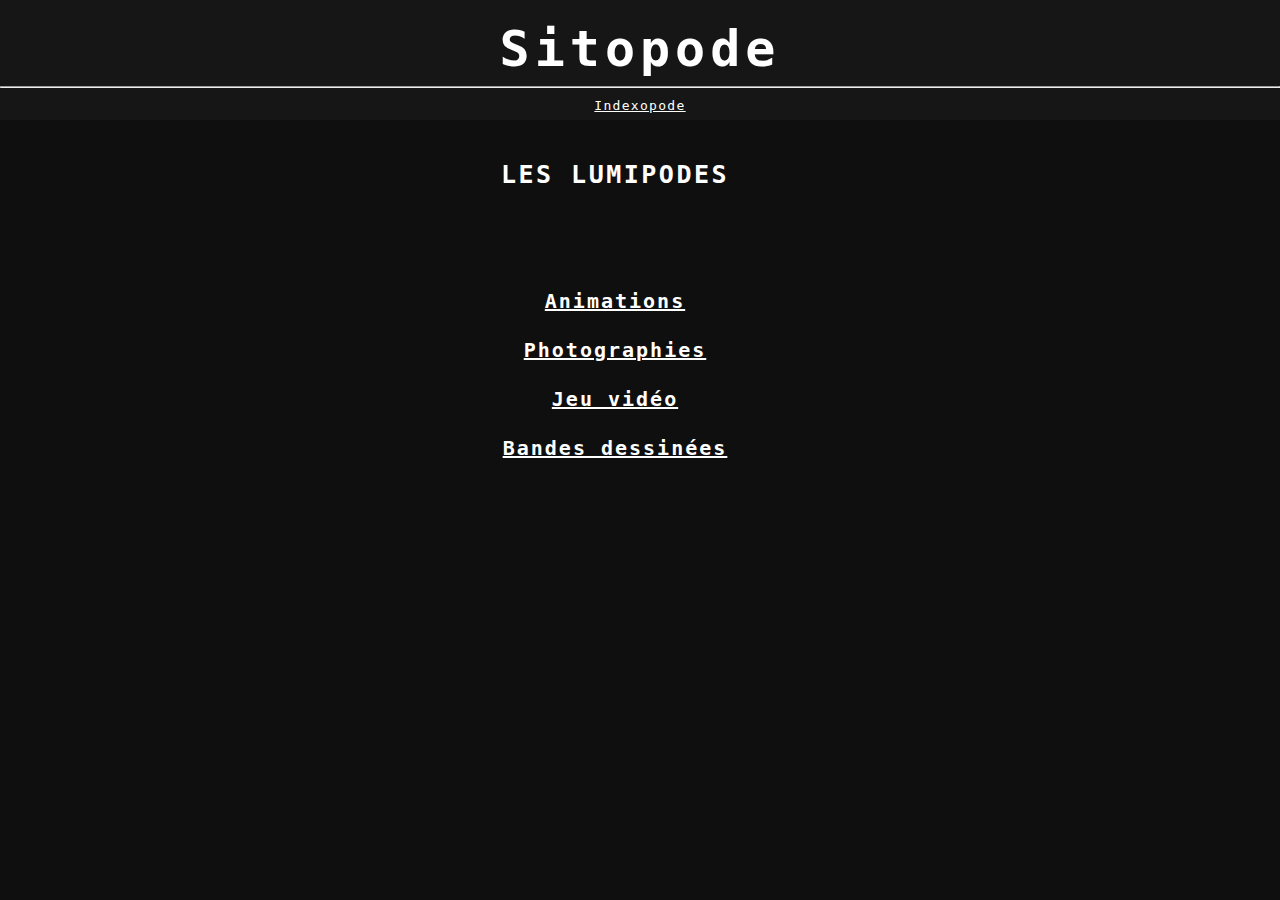
<file: index.html>
<!DOCTYPE html>
<html lang="en">
<head>
    <meta charset="UTF-8">
    <meta name="viewport" content="width=device-width, initial-scale=1.0">
    <title>Sitopode</title>
    <link href="style.css" rel="stylesheet" type="text/css" />
</head>
<body>
    <div class="typewriter">
        <div id="header">
            <h1>Sitopode</h1>
            <hr/>
            <a href="index.html">Indexopode</a>
        </div>
        <div id="corps">
            <h2>LES LUMIPODES</h2>
            <h3><a href="00anims.html">Animations</a></h3>
            <h3><a href="01photos.html">Photographies</a></h3>
            <h3><a href="02jeu.html">Jeu vidéo</a></h3>
            <h3><a href="03bds.html">Bandes dessinées</a></h3>
        </div>
        <br/><br/><br/><br/><br/><br/><br/><br/>
    </div>
</body>
</html>
</file>
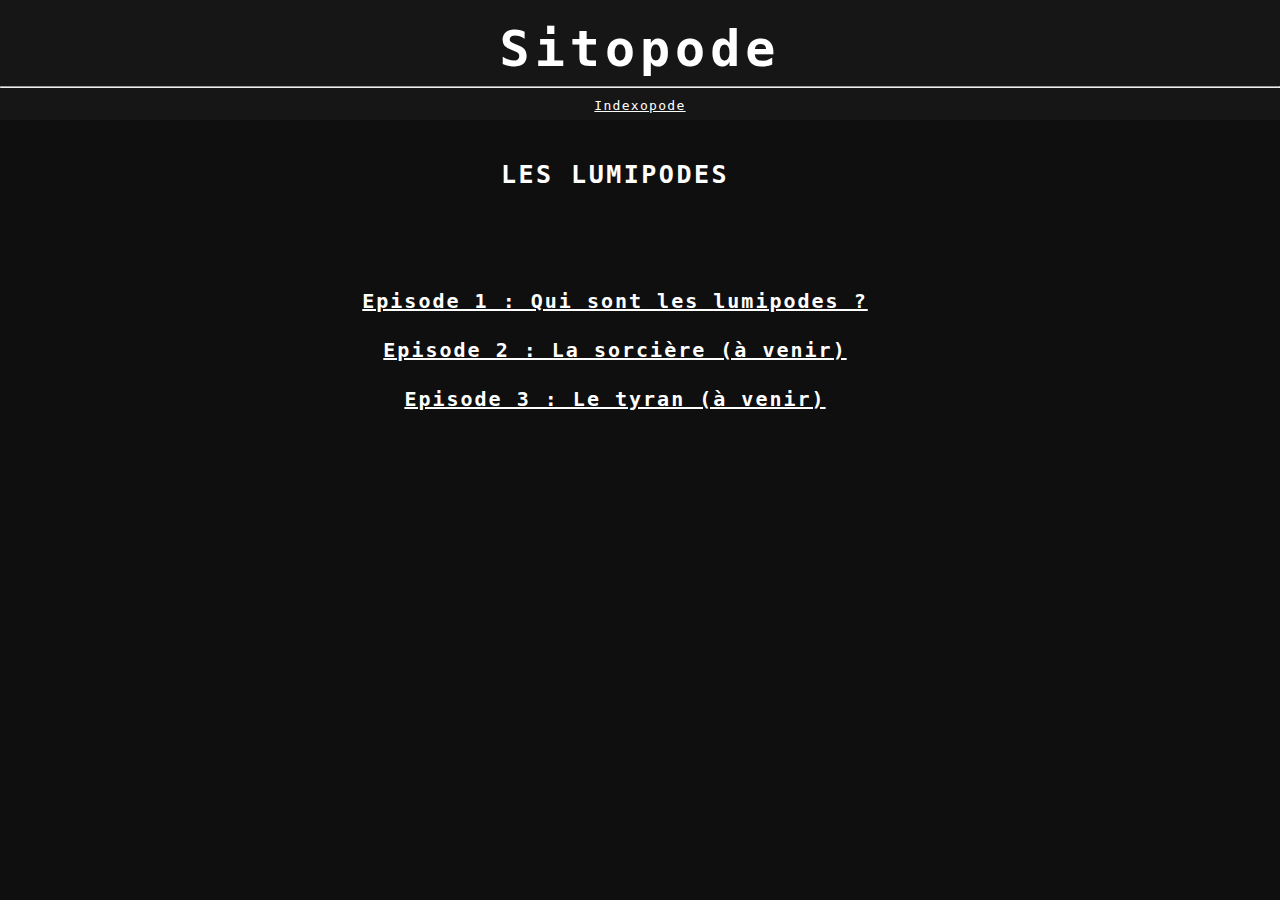
<file: 00anims.html>
<!DOCTYPE html>
<html lang="en">
<head>
    <meta charset="UTF-8">
    <meta name="viewport" content="width=device-width, initial-scale=1.0">
    <title>Sitopode</title>
    <link href="style.css" rel="stylesheet" type="text/css" />
</head>
<body>
    <div class="typewriter">
        <div id="header">
            <h1>Sitopode</h1>
            <hr/>
            <a href="index.html">Indexopode</a>
        </div>
        <div id="corps">
            <h2>LES LUMIPODES</h2>
            <h3><a href="Resources/EPISODE01.mp4" target="_blank">Episode 1 : Qui sont les lumipodes ?</a></h3>
            <h3><a href="">Episode 2 : La sorcière (à venir)</a></h3>
            <h3><a href="">Episode 3 : Le tyran (à venir)</a></h3>
            
        </div>
        <br/><br/><br/><br/><br/><br/><br/><br/>
    </div>
</body>
</html>
</file>
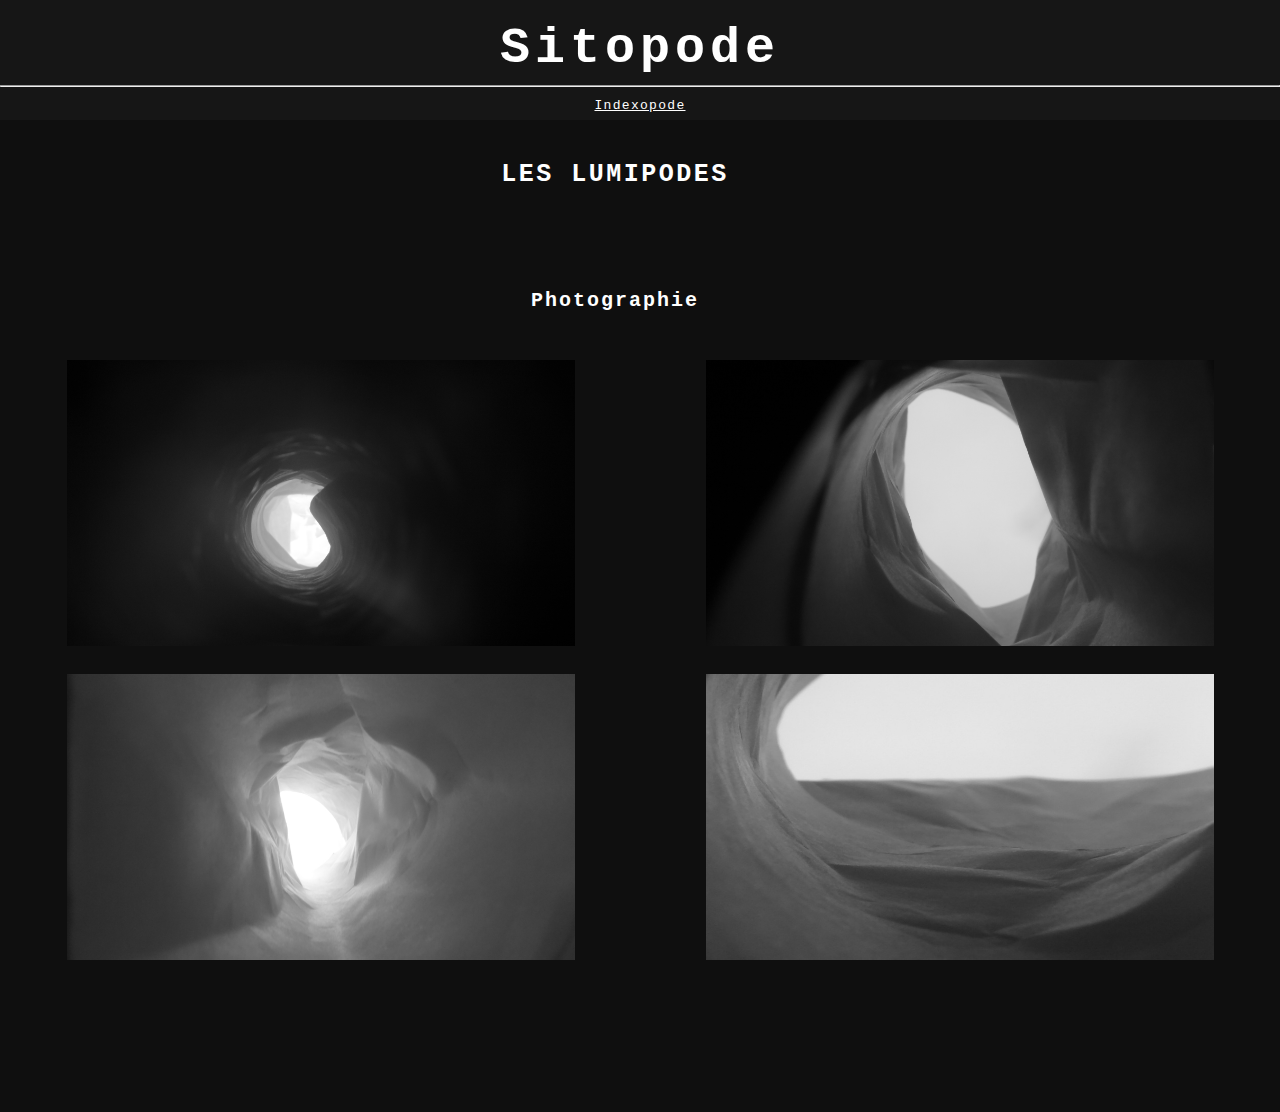
<file: 01photos.html>
<!DOCTYPE html>
<html lang="en">
<head>
    <meta charset="UTF-8">
    <meta name="viewport" content="width=device-width, initial-scale=1.0">
    <title>Sitopode</title>
    <link href="style.css" rel="stylesheet" type="text/css" />
</head>
<body>
    <div class="typewriter">
        <div id="header">
            <h1>Sitopode</h1>
            <hr/>
            <a href="index.html">Indexopode</a>
        </div>
        <p id="startspace"></p>
        <h2>LES LUMIPODES</h2>
        <h3>Photographie</h3>
        <table>
            <tr>
                <td><img src = "Resources/photos/DSC01885.JPG"></img></td>
                <td><img src = "Resources/photos/DSC01982.JPG"></img></td>
            </tr>
            <tr>
                <td><img src = "Resources/photos/DSC01981.JPG"></img></td>
                <td><img src = "Resources/photos/DSC01983cadre.JPG"></img></td>
            </tr>
        </table>
        <br/><br/><br/><br/><br/><br/><br/><br/>
    </div>
</body>
</html>
</file>
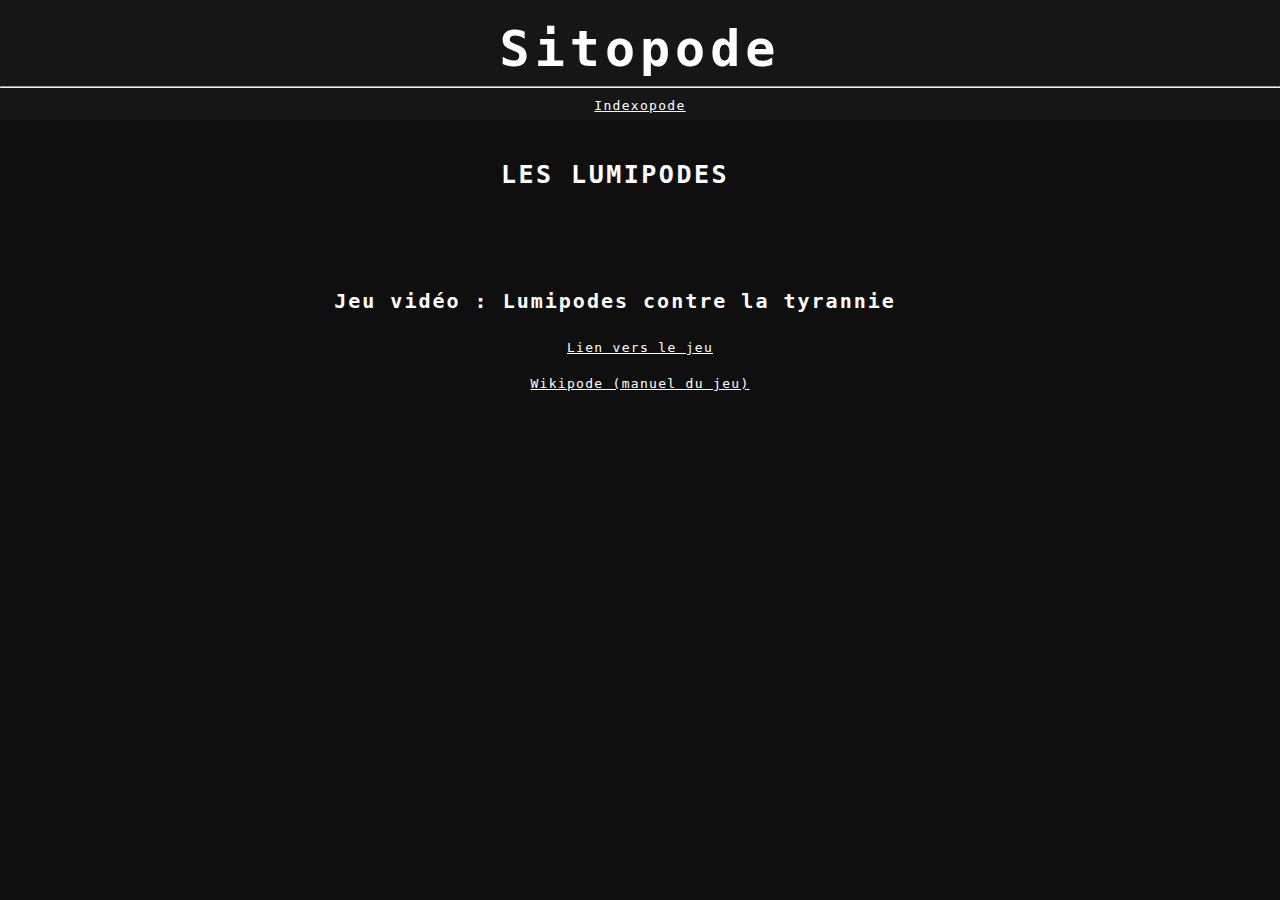
<file: 02jeu.html>
<!DOCTYPE html>
<html lang="en">
<head>
    <meta charset="UTF-8">
    <meta name="viewport" content="width=device-width, initial-scale=1.0">
    <title>Sitopode</title>
    <link href="style.css" rel="stylesheet" type="text/css" />
</head>
<body>
    <div class="typewriter">
        <div id="header">
            <h1>Sitopode</h1>
            <hr/>
            <a href="index.html">Indexopode</a>
        </div>
        <p id="startspace"></p>
        <h2>LES LUMIPODES</h2>
        <div id ="items">
            <h3>Jeu vidéo : Lumipodes contre la tyrannie</h3>
            <a href = "https://lilililayer.itch.io/lumipodes-version-test-web" target="_blank">Lien vers le jeu</a>
            <br/><br/>
            <a href="Wikipode.html">Wikipode (manuel du jeu)</a>
        </div>
    </div>   
</body>
</html>
</file>
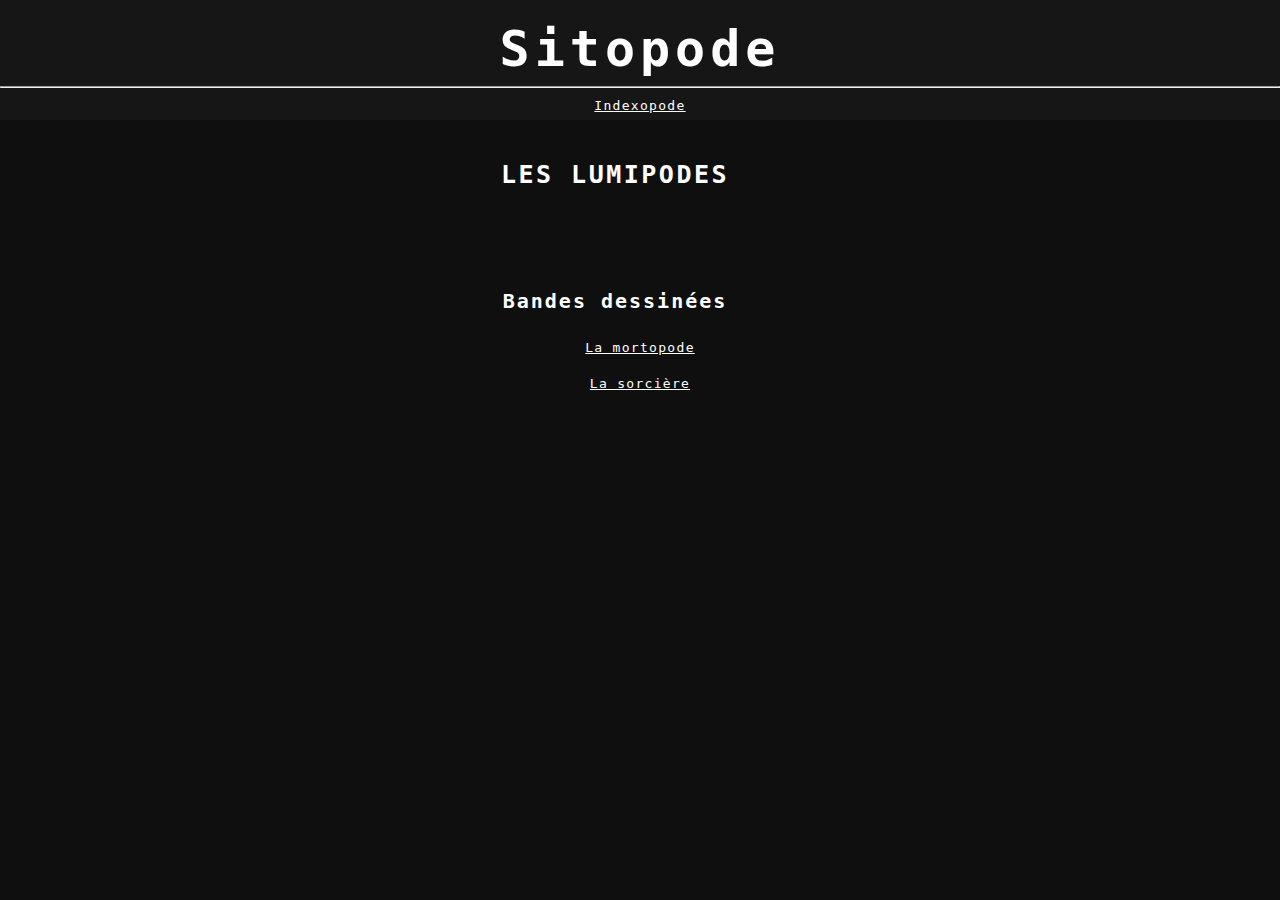
<file: 03bds.html>
<!DOCTYPE html>
<html lang="en">
<head>
    <meta charset="UTF-8">
    <meta name="viewport" content="width=device-width, initial-scale=1.0">
    <title>Sitopode</title>
    <link href="style.css" rel="stylesheet" type="text/css" />
</head>
<body>
    <div class="typewriter">
        <div id="header">
            <h1>Sitopode</h1>
            <hr/>
            <a href="index.html">Indexopode</a>
        </div>
        <p id="startspace"></p>
        <h2>LES LUMIPODES</h2>
        <div>
            <h3>Bandes dessinées</h3>
            <div id ="items">
                <a href = "bd01.html">La mortopode</a><br/><br/>
                <a href = "Resources/dessins/bd_lumipodes.pdf" target="_blank">La sorcière</a><br/>  
            </div>
        </div>
    </div>   
</body>
</html>
</file>
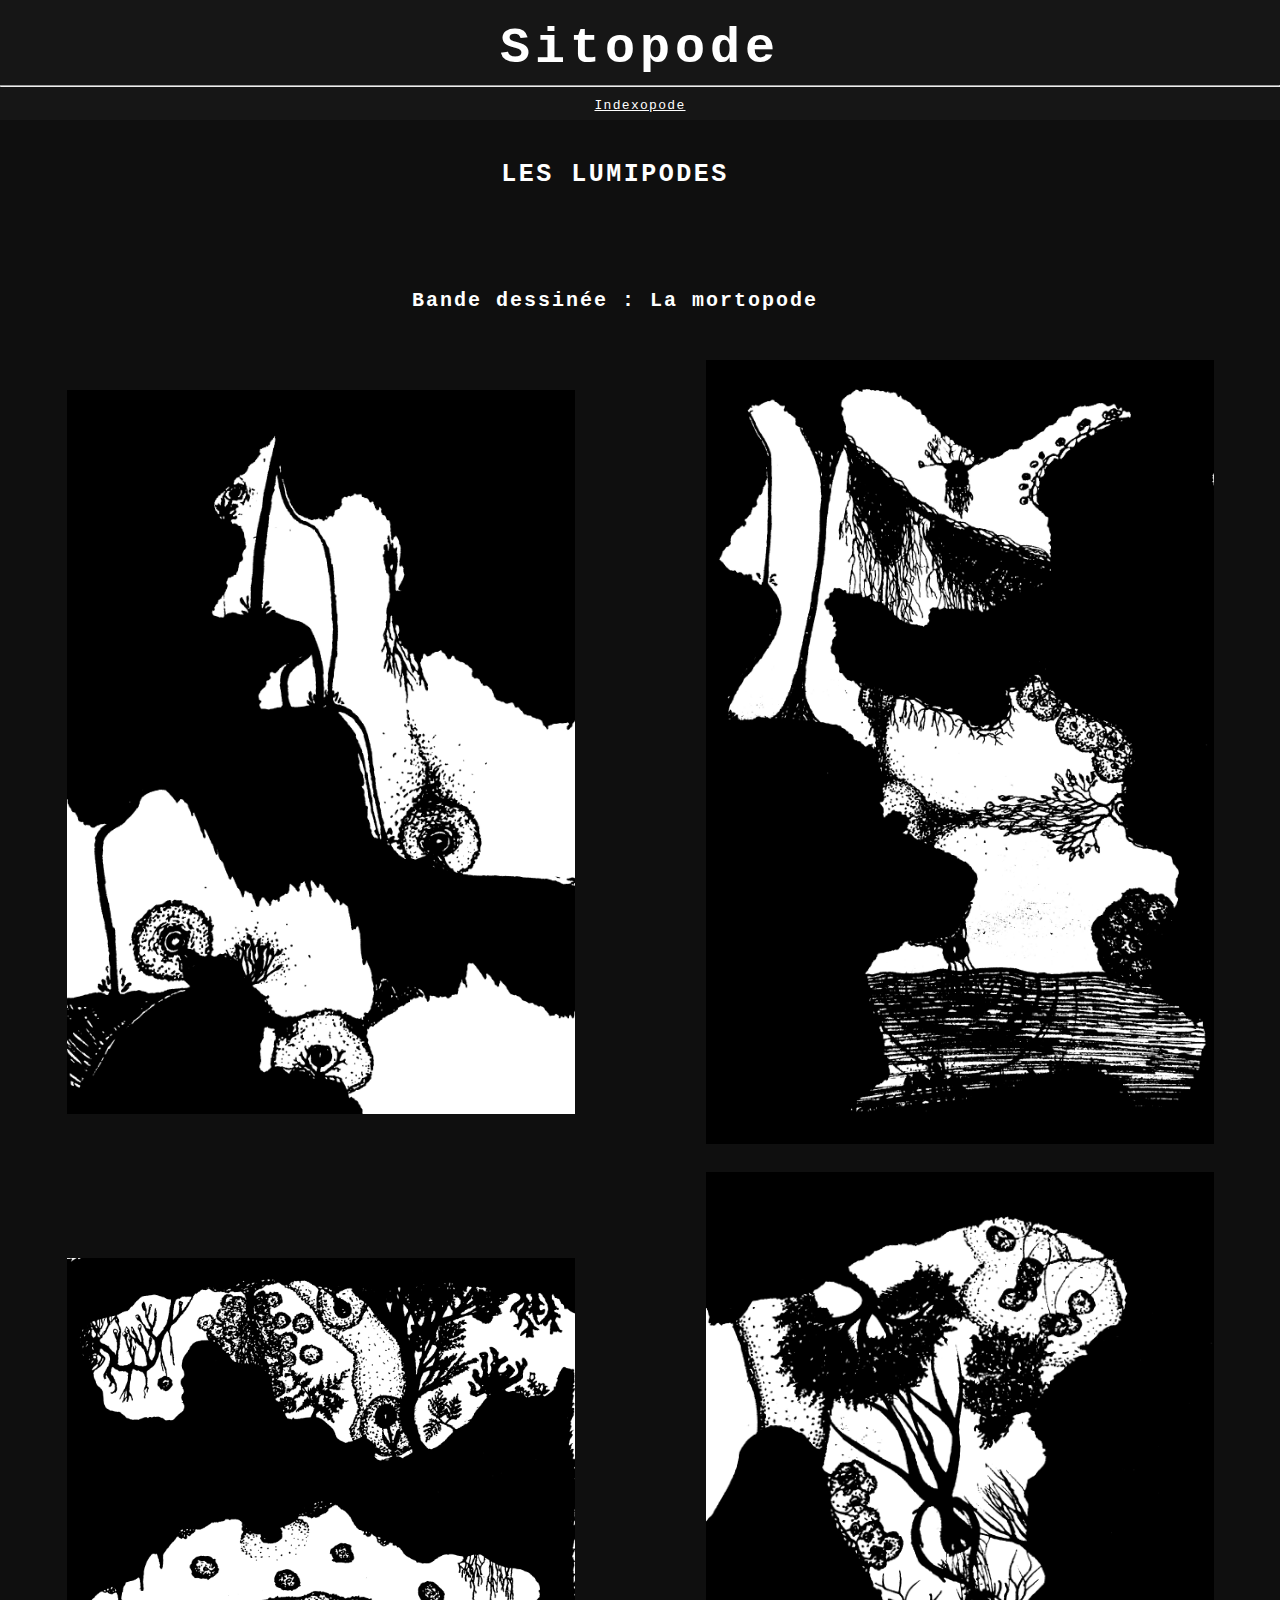
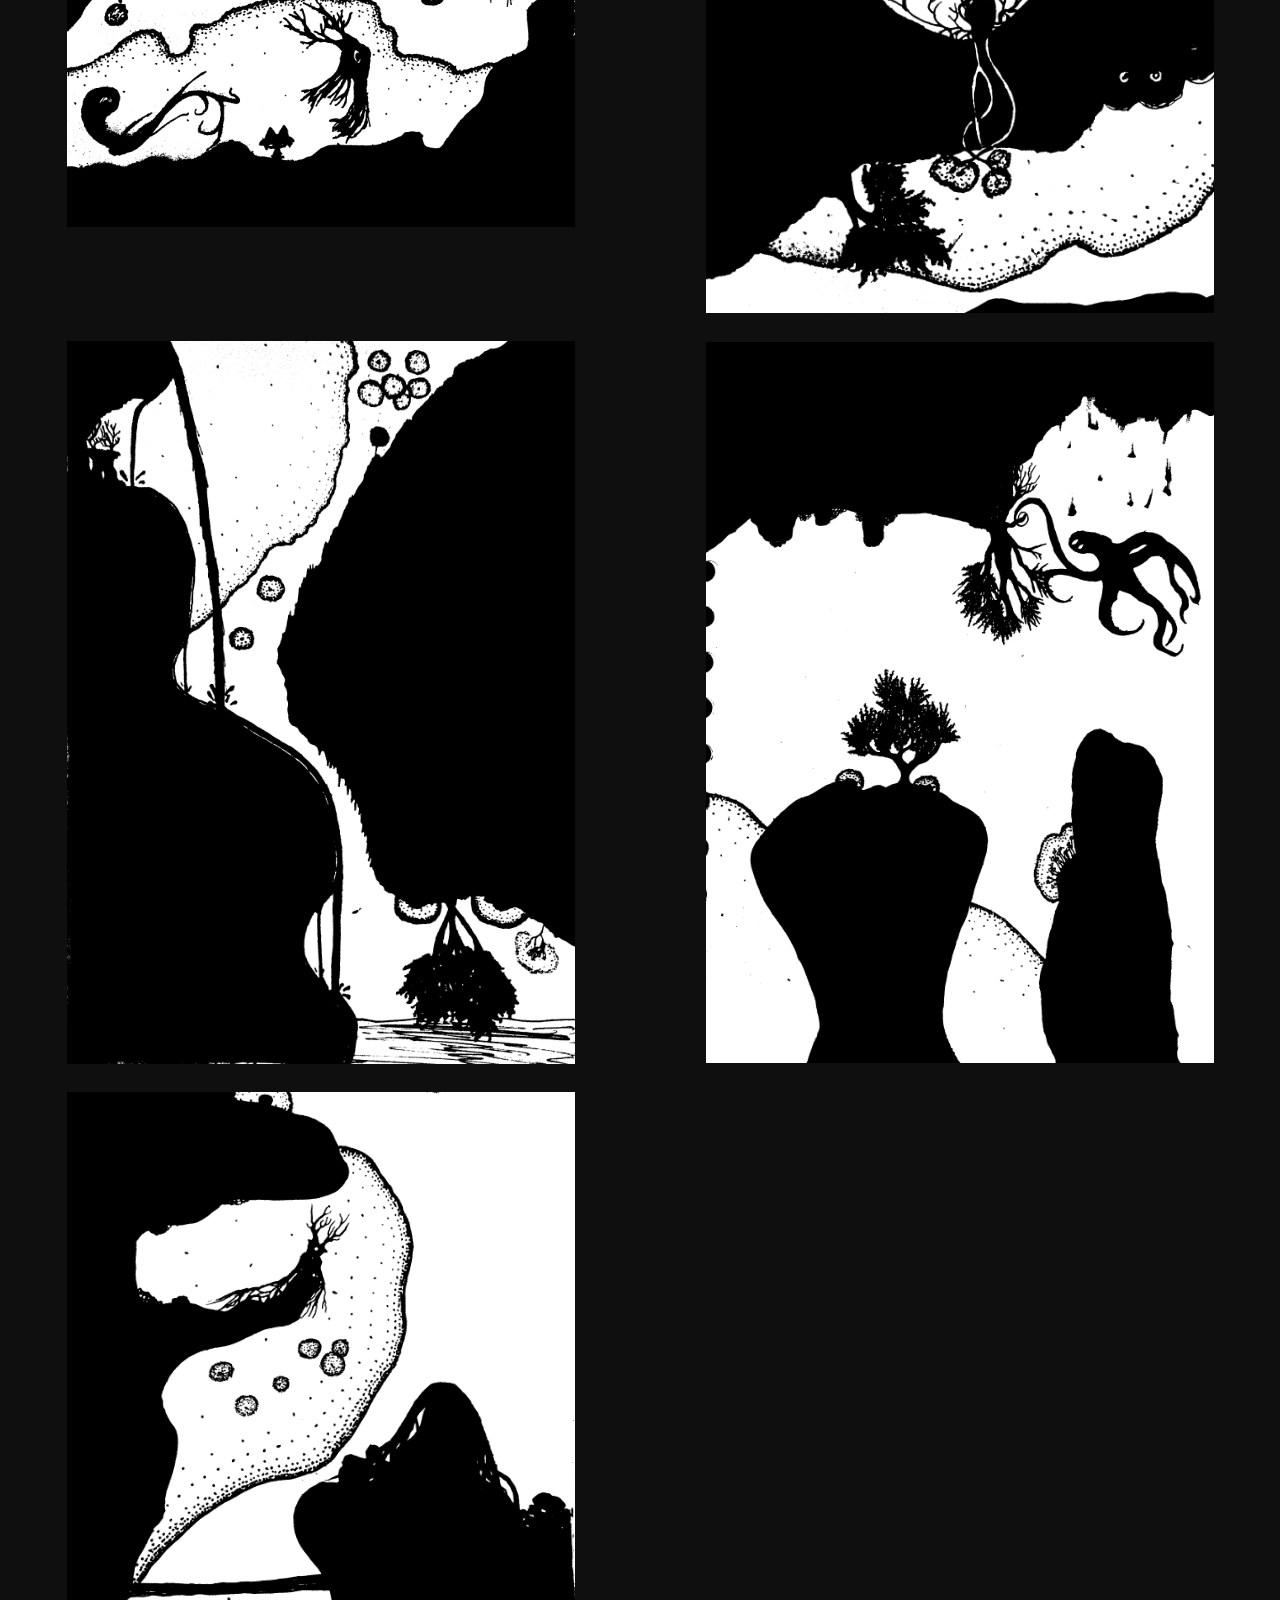
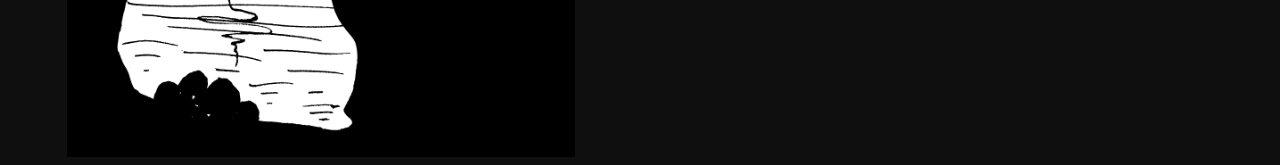
<file: bd01.html>
<!DOCTYPE html>
<html lang="en">
<head>
    <meta charset="UTF-8">
    <meta name="viewport" content="width=device-width, initial-scale=1.0">
    <title>Sitopode</title>
    <link href="style.css" rel="stylesheet" type="text/css" />
</head>
<body>
    <div class="typewriter">
        <div id="header">
            <h1>Sitopode</h1>
            <hr/>
            <a href="index.html">Indexopode</a>
        </div>
        <p id="startspace"></p>
        <h2>LES LUMIPODES</h2>
        <div>
            <h3>Bande dessinée : La mortopode</h3>
            <div >
                <table>
                    <tr>
                        <td id="dessins"><img src = "Resources/dessins/OldTimes/0003.jpg"></img></td>
                        <td id="dessins"><img src = "Resources/dessins/OldTimes/0004.jpg"></img></td>
                    </tr>
                    <tr>
                        <td id="dessins"><img src = "Resources/dessins/OldTimes/0005.jpg"></img></td>
                        <td id="dessins"><img src = "Resources/dessins/OldTimes/0006.jpg"></img></td>
                    </tr>
                    <tr>
                        <td id="dessins"><img src = "Resources/dessins/OldTimes/0007.jpg"></img></td>
                        <td id="dessins"><img src = "Resources/dessins/OldTimes/0008.jpg"></img></td>
                    </tr>
                    <tr>
                        <td id="dessins"><img src = "Resources/dessins/OldTimes/0009.jpg"></img></td>
                    </tr>
                </table>
            </div>
        </div>
    </div>   
</body>
</html>
</file>
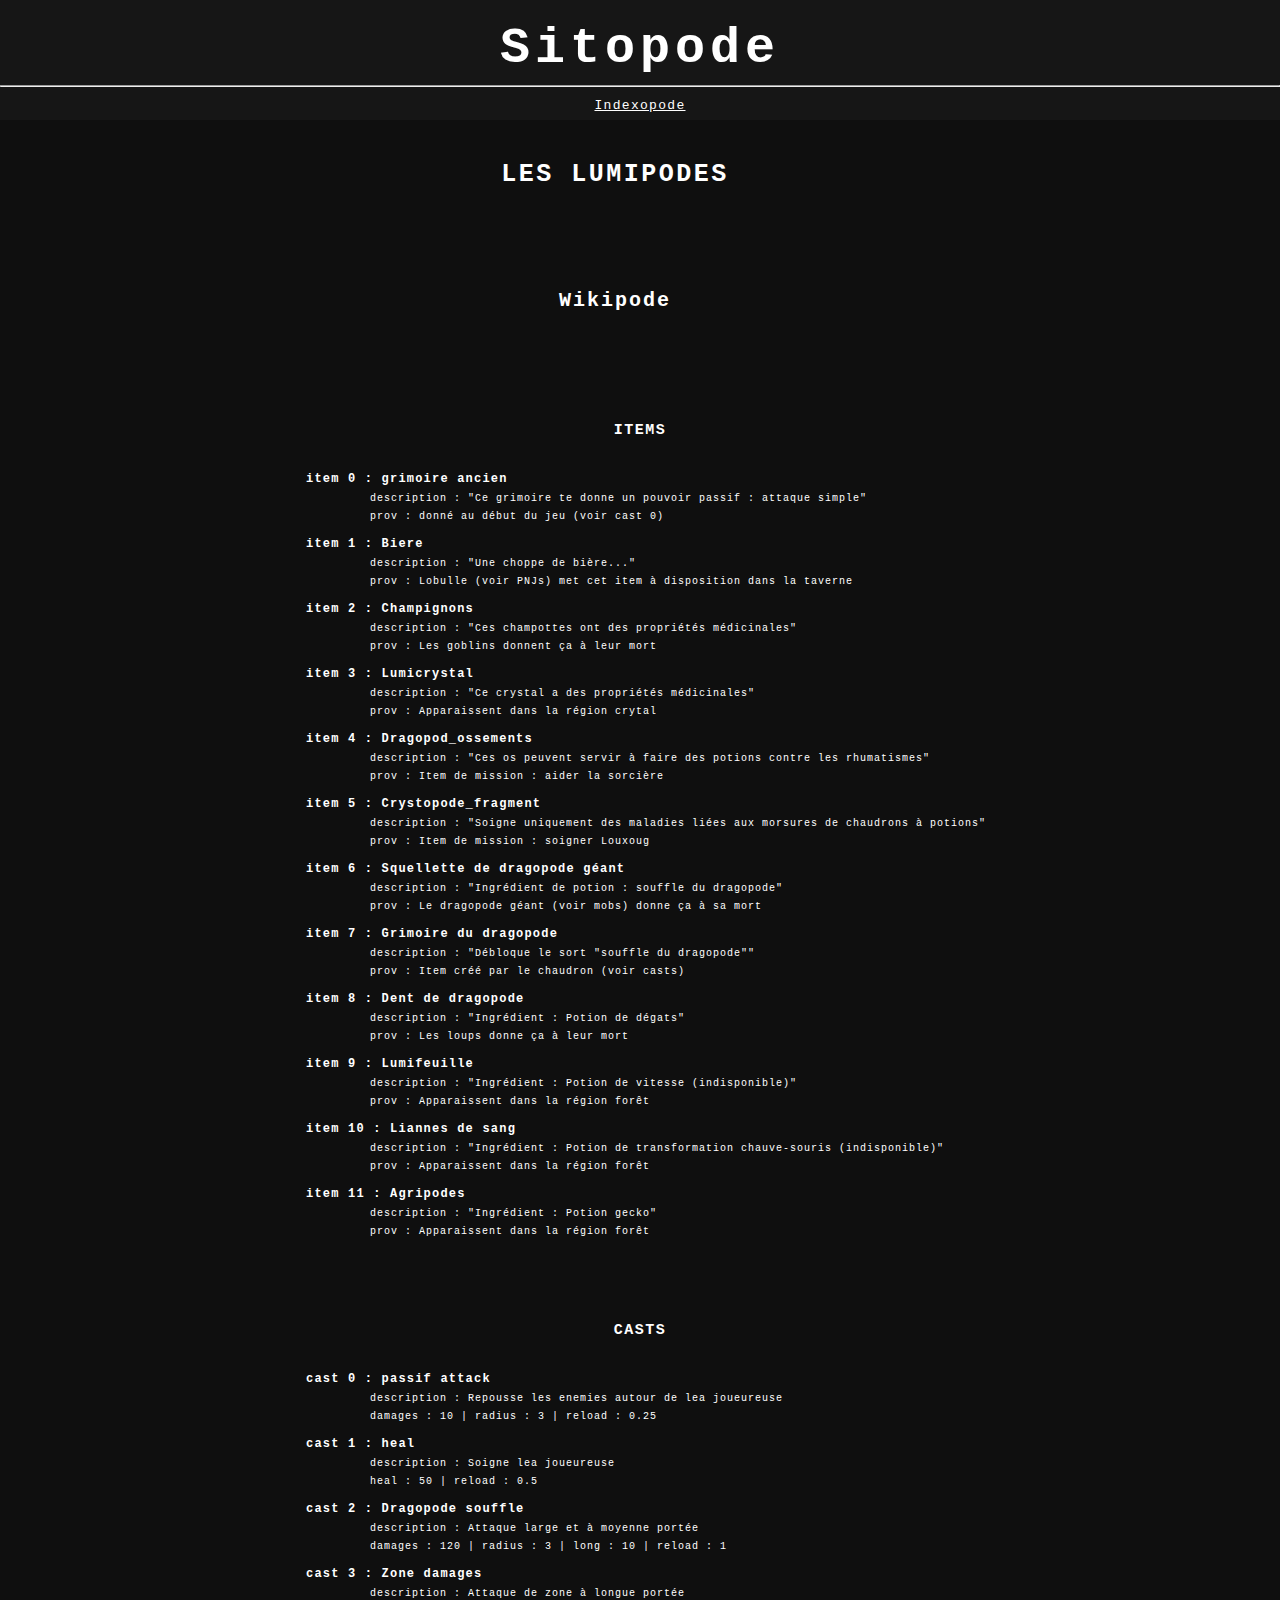
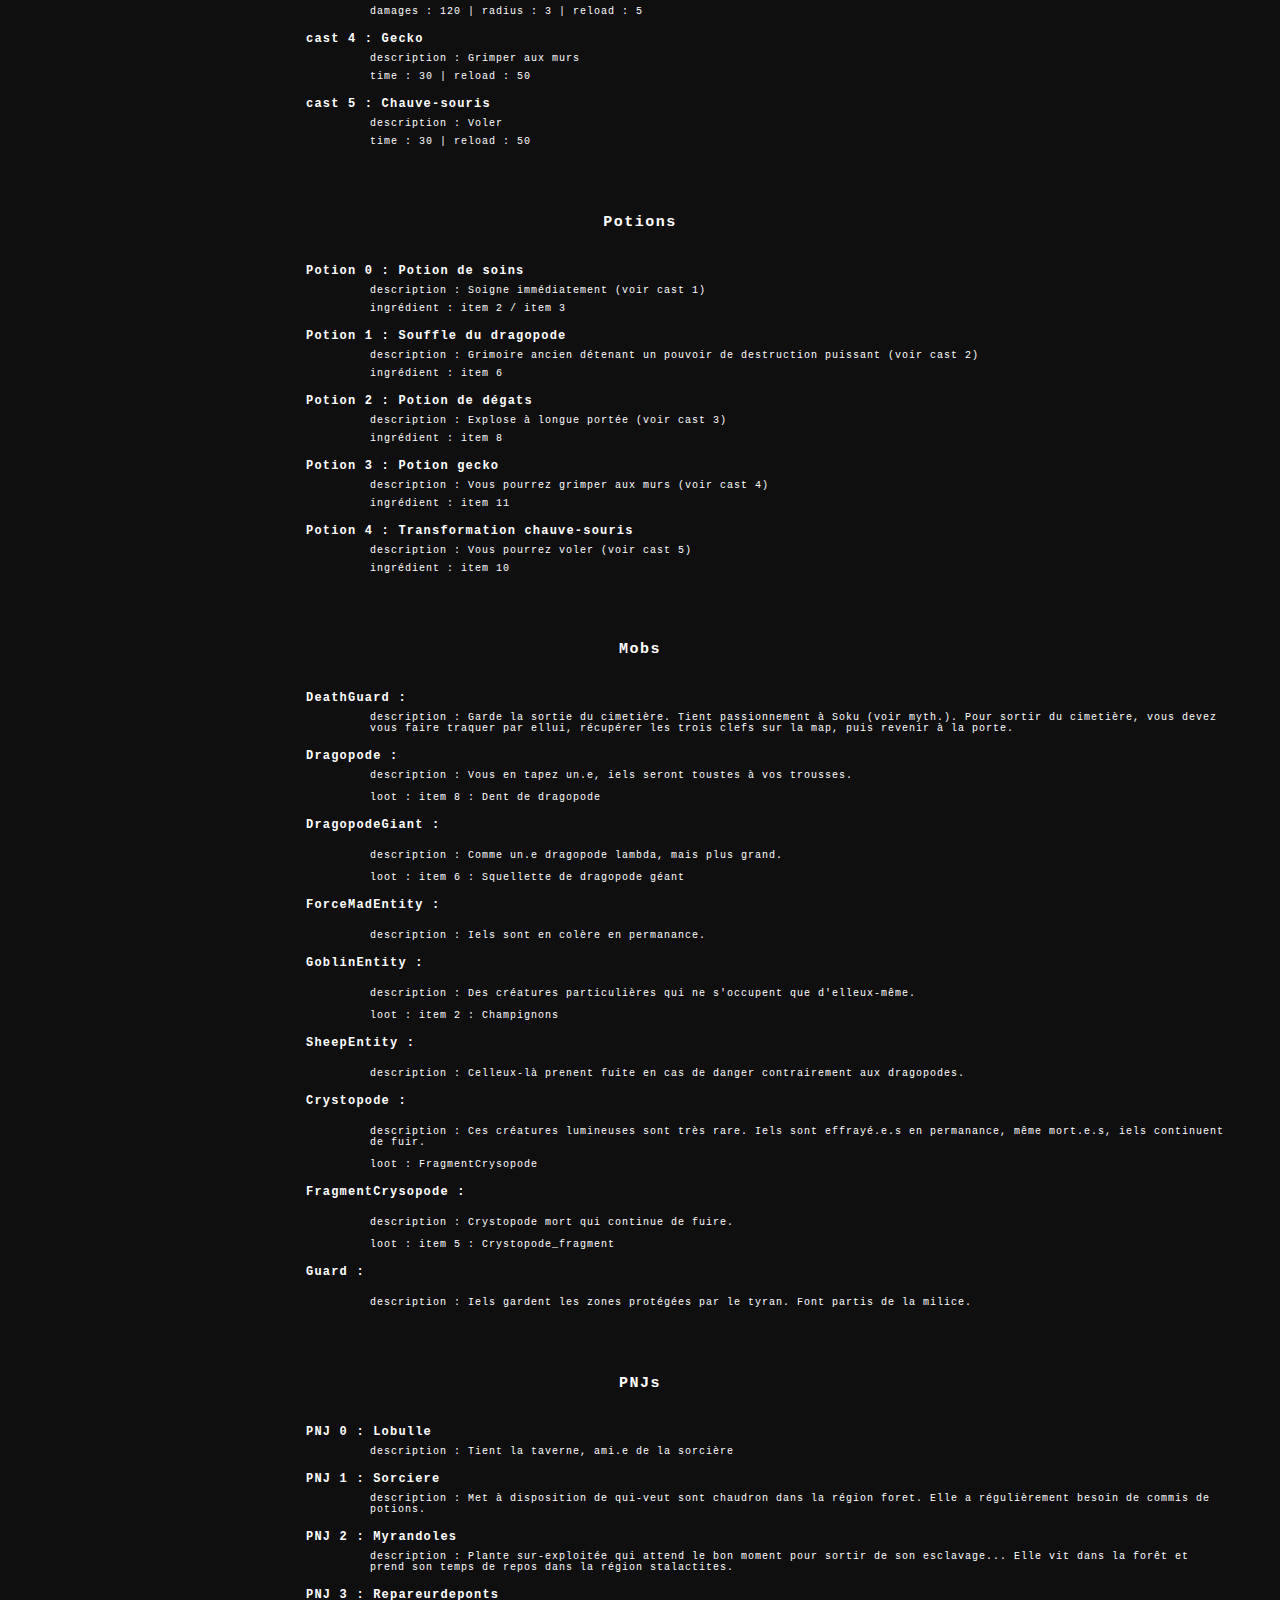
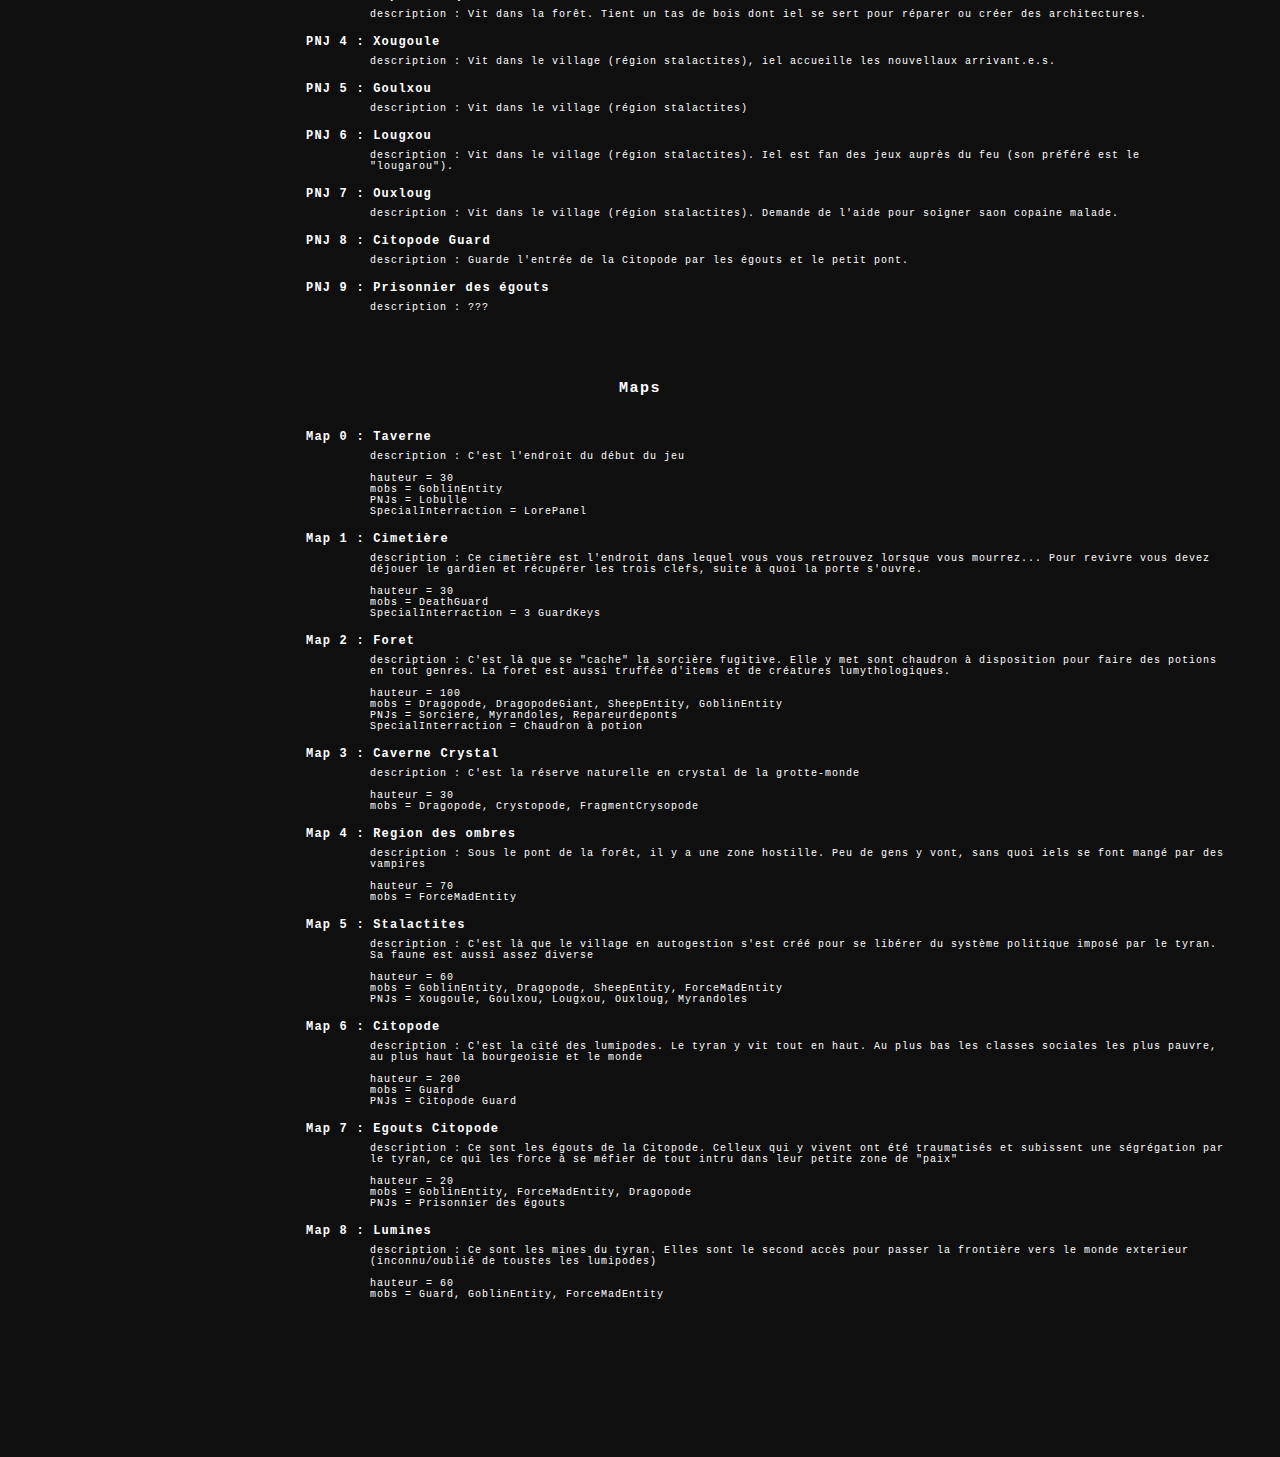
<file: Wikipode.html>
<!DOCTYPE html>
<html lang="en">
<head>
    <meta charset="UTF-8">
    <meta name="viewport" content="width=device-width, initial-scale=1.0">
    <title>Sitopode</title>
    <link href="style.css" rel="stylesheet" type="text/css" />
</head>
<body>
    <div class="typewriter">
        <div id="header">
            <h1>Sitopode</h1>
            <hr/>
            <a href="index.html">Indexopode</a>
        </div>
        <div id="corps">
            <h2>LES LUMIPODES</h2>
            <h3>Wikipode</h3>
            <br/>
            <div class="itemsAndSorts">
                <div id ="items">
                    <h4 id="item_sorts">
                        ITEMS
                    </h4> <br/>
                        <h5>item 0 : grimoire ancien</h5>
                            <p>description : "Ce grimoire te donne un pouvoir passif : attaque simple"</p>
                            <p>prov : donné au début du jeu (voir cast 0)</p>

                        <h5>item 1 : Biere</h5>
                            <p>description : "Une choppe de bière..."</p>
                            <p>prov : Lobulle (voir PNJs) met cet item à disposition dans la taverne</p>


                        <h5>item 2 : Champignons</h5>
                            <p>description : "Ces champottes ont des propriétés médicinales"</p>
                            <p>prov : Les goblins donnent ça à leur mort</p>

                        <h5>item 3 : Lumicrystal</h5>
                            <p>description : "Ce crystal a des propriétés médicinales"</p>
                            <p>prov : Apparaissent dans la région crytal</p>

                        <h5>item 4 : Dragopod_ossements</h5>
                            <p>description : "Ces os peuvent servir à faire des potions contre les rhumatismes"</p>
                            <p>prov : Item de mission : aider la sorcière</p>

                        <h5>item 5 : Crystopode_fragment</h5>
                            <p>description : "Soigne uniquement des maladies liées aux morsures de chaudrons à potions"</p>
                            <p>prov : Item de mission : soigner Louxoug</p>

                        <h5>item 6 : Squellette de dragopode géant</h5>
                            <p>description : "Ingrédient de potion : souffle du dragopode"</p>
                            <p>prov : Le dragopode géant (voir mobs) donne ça à sa mort</p>

                        <h5>item 7 : Grimoire du dragopode</h5>
                            <p>description : "Débloque le sort "souffle du dragopode""</p>
                            <p>prov : Item créé par le chaudron (voir casts)</p>

                        <h5>item 8 : Dent de dragopode</h5>
                            <p>description : "Ingrédient : Potion de dégats"</p>
                            <p>prov : Les loups donne ça à leur mort</p>

                        <h5>item 9 : Lumifeuille</h5>
                            <p>description : "Ingrédient : Potion de vitesse (indisponible)"</p>
                            <p>prov : Apparaissent dans la région forêt</p>

                        <h5>item 10 : Liannes de sang</h5>
                            <p>description : "Ingrédient : Potion de transformation chauve-souris (indisponible)"</p>
                            <p>prov : Apparaissent dans la région forêt </p>

                        <h5>item 11 : Agripodes</h5>
                            <p>description : "Ingrédient : Potion gecko"</p>
                            <p>prov : Apparaissent dans la région forêt</p>
                </div>
                <br/>
                <div id ="items">
                    <h4 id="item_sorts">
                        CASTS
                    </h4> <br/>
                        <h5>cast 0 : passif attack</h5>
                            <p>description : Repousse les enemies autour de lea joueureuse</p>
                            <p>damages : 10 | radius : 3 | reload : 0.25</p>
                        <h5>cast 1 : heal</h5>
                            <p>description : Soigne lea joueureuse</p>
                            <p>heal : 50 | reload : 0.5</p>
                        <h5>cast 2 : Dragopode souffle</h5>
                            <p>description : Attaque large et à moyenne portée</p>
                            <p>damages : 120 | radius : 3 | long : 10 | reload : 1</p>
                        <h5>cast 3 : Zone damages</h5>
                            <p>description : Attaque de zone à longue portée</p>
                            <p>damages : 120 | radius : 3 | reload : 5</p>
                        <h5>cast 4 : Gecko</h5>
                            <p>description : Grimper aux murs</p>
                            <p>time : 30 | reload : 50</p>
                        <h5>cast 5 : Chauve-souris</h5>
                            <p>description : Voler </p>
                            <p>time : 30 | reload : 50</p>
                </div>
                <div id ="items">
                    <h4 id="item_sorts">
                        Potions
                    </h4> <br/>
                        <h5>Potion 0 : Potion de soins</h5>
                            <p>description : Soigne immédiatement (voir cast 1)</p>
                            <p>ingrédient : item 2 / item 3</p>
                        <h5>Potion 1 : Souffle du dragopode</h5>
                            <p>description : Grimoire ancien détenant un pouvoir de destruction puissant (voir cast 2)</p>
                            <p>ingrédient : item 6</p>
                        <h5>Potion 2 : Potion de dégats</h5>
                            <p>description : Explose à longue portée (voir cast 3)</p>
                            <p>ingrédient : item 8</p>
                        <h5>Potion 3 : Potion gecko</h5>
                            <p>description : Vous pourrez grimper aux murs (voir cast 4)</p>
                            <p>ingrédient : item 11</p>
                        <h5>Potion 4 : Transformation chauve-souris</h5>
                            <p>description : Vous pourrez voler (voir cast 5)</p>
                            <p>ingrédient : item 10</p>
                        
                </div>
                <div id ="items">
                    <h4 id="item_sorts">
                        Mobs
                    </h4> <br/>
                        <h5>DeathGuard :</h5>
                            <p>description : Garde la sortie du cimetière. Tient passionnement à Soku (voir myth.). Pour sortir du cimetière, vous devez vous faire traquer par ellui, récupérer les trois clefs sur la map, puis revenir à la porte.
                            </p>

                        <h5>Dragopode : </h5>
                            <p>description : Vous en tapez un.e, iels seront toustes à vos trousses. 
                                <br/>loot : item 8 : Dent de dragopode
                            </p>
                        <h5>DragopodeGiant : </h5>
                            <p>
                                description : Comme un.e dragopode lambda, mais plus grand.
                                <br/>loot : item 6 : Squellette de dragopode géant
                            </p>
                        <h5>ForceMadEntity : </h5>
                            <p>
                                description : Iels sont en colère en permanance.
                            </p>
                        <h5>GoblinEntity : </h5>
                            <p>
                                description : Des créatures particulières qui ne s'occupent que d'elleux-même.
                                <br/>loot : item 2 : Champignons
                            </p>
                        <h5>SheepEntity : </h5>
                            <p>
                                description : Celleux-là prenent fuite en cas de danger contrairement aux dragopodes.
                            </p>
                        <h5>Crystopode : </h5>
                            <p>
                                description : Ces créatures lumineuses sont très rare. Iels sont effrayé.e.s en permanance, même mort.e.s, iels continuent de fuir.
                                <br/>loot : FragmentCrysopode
                            </p>
                        <h5>FragmentCrysopode : </h5>
                            <p>
                                description : Crystopode mort qui continue de fuire.
                                <br/>loot : item 5 : Crystopode_fragment
                            </p>
                        <h5>Guard : </h5>
                            <p>
                                description : Iels gardent les zones protégées par le tyran. Font partis de la milice.
                            </p>
                            
                </div>
                <div id ="items">
                    <h4 id="item_sorts">
                        PNJs
                    </h4> <br/>
                        <h5>PNJ 0 : Lobulle</h5>
                            <p>description : Tient la taverne, ami.e de la sorcière</p>
                        <h5>PNJ 1 : Sorciere</h5>
                            <p>description : Met à disposition de qui-veut sont chaudron dans la région foret. Elle a régulièrement besoin de commis de potions.</p>
                        <h5>PNJ 2 : Myrandoles</h5>
                            <p>description : Plante sur-exploitée qui attend le bon moment pour sortir de son esclavage... Elle vit dans la forêt et prend son temps de repos dans la région stalactites.</p>
                        <h5>PNJ 3 : Repareurdeponts</h5>
                            <p>description : Vit dans la forêt. Tient un tas de bois dont iel se sert pour réparer ou créer des architectures.</p>
                        <h5>PNJ 4 : Xougoule</h5>
                            <p>description : Vit dans le village (région stalactites), iel accueille les nouvellaux arrivant.e.s.</p>
                        <h5>PNJ 5 : Goulxou</h5>
                            <p>description : Vit dans le village (région stalactites)</p>
                        <h5>PNJ 6 : Lougxou</h5>
                            <p>description : Vit dans le village (région stalactites). Iel est fan des jeux auprès du feu (son préféré est le "lougarou").</p>
                        <h5>PNJ 7 : Ouxloug</h5>
                            <p>description : Vit dans le village (région stalactites). Demande de l'aide pour soigner saon copaine malade.</p>
                        <h5>PNJ 8 : Citopode Guard</h5>
                            <p>description : Guarde l'entrée de la Citopode par les égouts et le petit pont.</p>
                        <h5>PNJ 9 : Prisonnier des égouts</h5>
                            <p>description : ???</p>
                </div>
                <div id ="items">
                    <h4 id="item_sorts">
                        Maps
                    </h4> <br/>
                        <h5>Map 0 : Taverne</h5>
                            <p>description : C'est l'endroit du début du jeu
                                <br/> hauteur = 30 <br/> mobs = GoblinEntity <br/> PNJs = Lobulle <br/> SpecialInterraction = LorePanel </p>
                        <h5>Map 1 : Cimetière</h5>
                            <p>description : Ce cimetière est l'endroit dans lequel vous vous retrouvez lorsque vous mourrez... Pour revivre vous devez déjouer le gardien et récupérer les trois clefs, suite à quoi la porte s'ouvre.
                                <br/> hauteur = 30 <br/> mobs = DeathGuard <br/> SpecialInterraction = 3 GuardKeys </p>
                        <h5>Map 2 : Foret</h5>
                            <p>description : C'est là que se "cache" la sorcière fugitive. Elle y met sont chaudron à disposition pour faire des potions en tout genres. La foret est aussi truffée d'items et de créatures lumythologiques.
                                <br/> hauteur = 100 <br/> mobs = Dragopode, DragopodeGiant, SheepEntity, GoblinEntity<br/> PNJs = Sorciere, Myrandoles, Repareurdeponts <br/> SpecialInterraction = Chaudron à potion </p>
                        <h5>Map 3 : Caverne Crystal</h5>
                            <p>description : C'est la réserve naturelle en crystal de la grotte-monde
                                <br/> hauteur = 30 <br/> mobs = Dragopode, Crystopode, FragmentCrysopode </p>
                        <h5>Map 4 : Region des ombres</h5>
                            <p>description : Sous le pont de la forêt, il y a une zone hostille. Peu de gens y vont, sans quoi iels se font mangé par des vampires
                                <br/> hauteur = 70 <br/> mobs = ForceMadEntity </p>
                        <h5>Map 5 : Stalactites</h5>
                            <p>description : C'est là que le village en autogestion s'est créé pour se libérer du système politique imposé par le tyran. Sa faune est aussi assez diverse
                                <br/> hauteur = 60 <br/> mobs = GoblinEntity, Dragopode, SheepEntity, ForceMadEntity<br/> PNJs = Xougoule, Goulxou, Lougxou, Ouxloug, Myrandoles </p>
                        <h5>Map 6 : Citopode</h5>
                            <p>description : C'est la cité des lumipodes. Le tyran y vit tout en haut. Au plus bas les classes sociales les plus pauvre, au plus haut la bourgeoisie et le monde
                                <br/> hauteur = 200 <br/> mobs = Guard <br/> PNJs = Citopode Guard </p>
                        <h5>Map 7 : Egouts Citopode</h5>
                            <p>description : Ce sont les égouts de la Citopode. Celleux qui y vivent ont été traumatisés et subissent une ségrégation par le tyran, ce qui les force à se méfier de tout intru dans leur petite zone de "paix"
                                <br/> hauteur = 20 <br/> mobs = GoblinEntity, ForceMadEntity, Dragopode <br/> PNJs = Prisonnier des égouts </p>
                        <h5>Map 8 : Lumines</h5>
                            <p>description : Ce sont les mines du tyran. Elles sont le second accès pour passer la frontière vers le monde exterieur (inconnu/oublié de toustes les lumipodes)
                                <br/> hauteur = 60 <br/> mobs = Guard, GoblinEntity, ForceMadEntity </p>
                </div>
            </div>
        </div>
        <br/><br/><br/><br/><br/><br/><br/><br/>
    </div>
</body>
</html>
</file>
<file: style.css>
body {
    margin:0px;
    background: #0f0f0f;
    padding-top: 0px;
    display:flex;
  }

#header{
    position: fixed;
    height:120px;
    width: 100%;
    background:#161616; 
    text-align: center;
    z-index: 1000;
}

video {
    padding-top: 50px;
    padding-bottom: 50px;
    text-align: center;
    padding-left:10%;
    width:80%;
}
div {
    width: 100%;
}
.typewriter h1, p, h2, h3,a, h4, h5 {
    color: #fff;
    font-family: monospace;
    overflow: hidden;
    white-space: pre-line;
    margin: 0 auto;
    letter-spacing: .1em;
    margin-left: 50px;
    padding-right: 50px;
}
.typewriter h1 {
    padding-top: 20px;
    font-size: 50px;
}
.typewriter h2, h3 {
    margin-left: 0;
    text-align: center;
}
#corps {
    padding-top: 150px;
    width:100%;
}
#item_sorts {
    padding-top: 50px;
    text-align: center;
    font-size: 15px;
}
#items {
    text-align: center;
}
#dessins {
    text-align: center;
    width: 30%;
}
.itemsAndSorts h5 {
    font-size: 12px;
    padding-top: 15px;
    text-align: left;
    padding-left: 20%;
}
.itemsAndSorts p {
    font-size: 10px;
    padding-top: 7px;
    text-align: left;
    padding-left: 25%;
    white-space: pre-line;
}
.Lumithologie p {
    font-size: 12px;
    padding-top: 7px;
    text-align: left;
    padding-left: 15px;
    white-space: pre-line;
}
.Lumithologie h3 {
    padding-top: 50px;
}
#LDescription {
    text-align: left;
    padding-left: 0px;
}
#LTitre {
    padding-bottom: 0px;
}
#startspace {
    padding-top: 150px;
}
.typewriter h2 {
    font-size: 25px;
    padding-top: 10px;
    padding-bottom: 100px;
}
.typewriter h3 {
    font-size: 20px;
    padding-bottom: 25px;
}
img {
    padding-top : 20px;
    width: 80%;
}
table {
    text-align: center;
}
</file>
